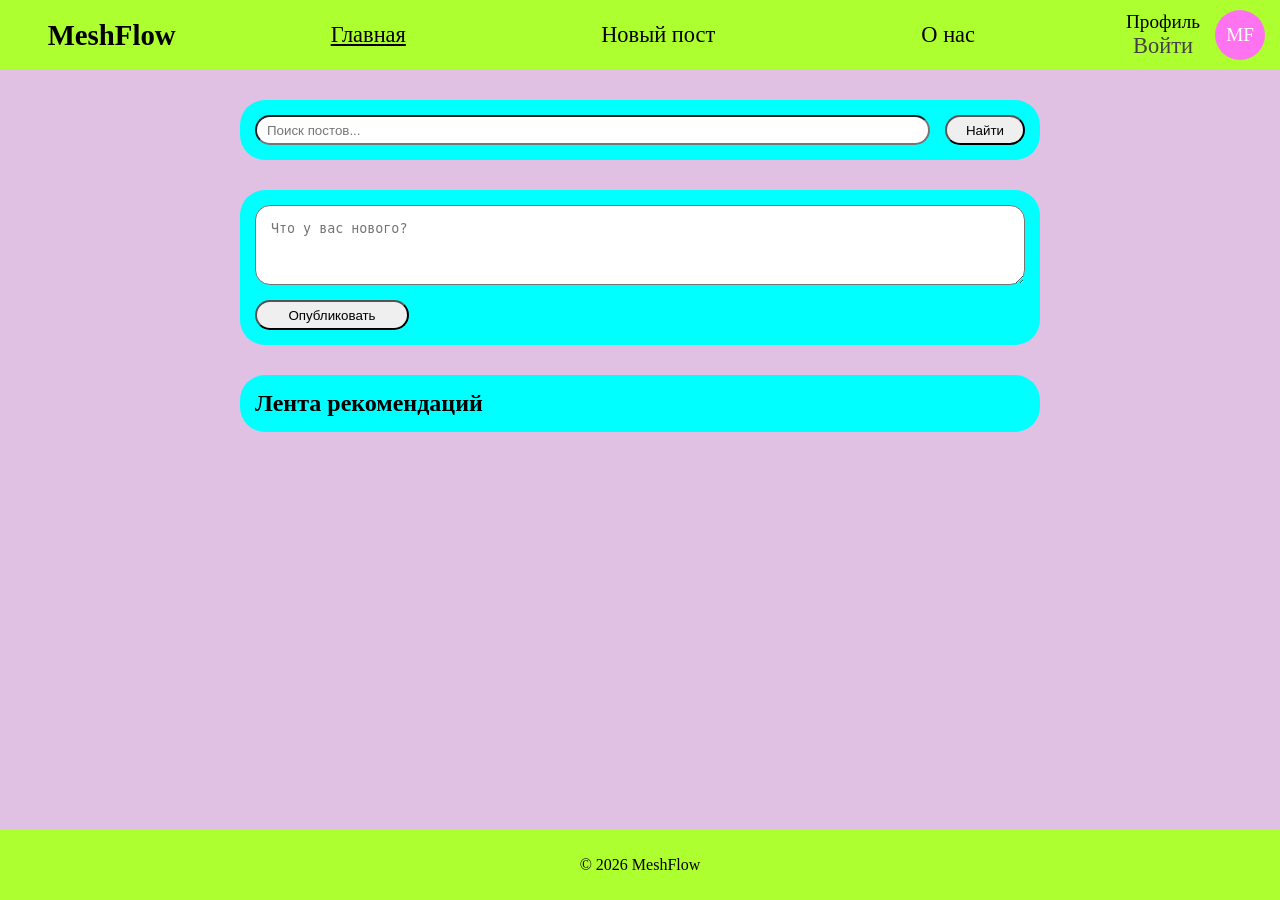
<file: index.html>
<!DOCTYPE html>
<html lang="en">
<head>
    <meta charset="UTF-8">
    <meta name="viewport" content="width=device-width, initial-scale=1.0">
    <title>MeshFlow - Главная</title>
    <link rel="stylesheet" href="css/main.css">
</head>
<body>
    <header>
        <h1>
            <a href="index.html">MeshFlow</a>
        </h1>
        <nav class="nav-section">
            <ul class="nav-list">
                <li class="nav-item"><a href="index.html" style="text-decoration: underline;">Главная</a></li>
                <li class="nav-item"><a href="new-post.html">Новый пост</a></li>
                <li class="nav-item"><a href="index.html">О нас</a></li>
            </ul>
        </nav>
        <div class="profile-section">
            <div class="profile-name">
                <span>Профиль</span>
                <a href="login.html" id="auth-link">Войти</a>
            </div>
            <div class="profile-icon" id="profile-icon">
                MF
            </div>
            <div class="profile-dropdown" id="profile-dropdown">
                <strong>Профиль</strong>
                <span id="profile-email">Пока тут пусто...</span>
                <button class="logout-btn" id="logout-btn">Выйти</button>
                <button class="auth-btn" id="auth-btn">Войти</button>
            </div>
        </div>
    </header>
    <main>
        <form class="search-section" role="search">
            <input type="text" class="search-bar" placeholder="Поиск постов...">
            <button type="submit" class="search-btn">Найти</button>
        </form>
        <section class="feed-section">
            <section class="create-post">
                <textarea placeholder="Что у вас нового?"></textarea>
                <button>Опубликовать</button>
            </section>
            <section class="posts-list" id="post-list">
                <h2>Лента рекомендаций</h2>
            </section>
            
        </section>
    </main>
    <footer>
        <span>© 2026 MeshFlow</span>
    </footer>
    <script src="js/main.js"></script>
</body>
</html>
</file>
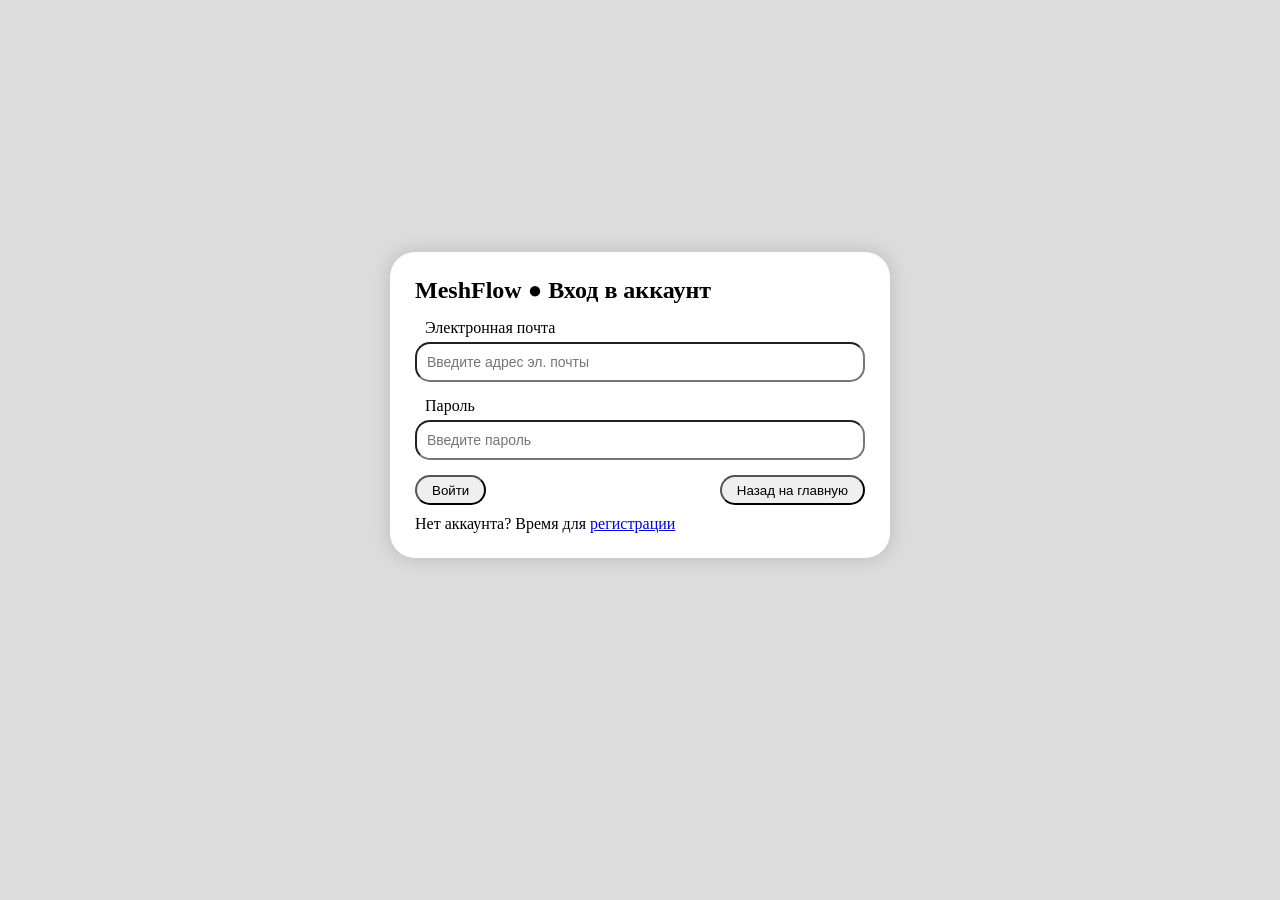
<file: login.html>
<!DOCTYPE html>
<html lang="ru">
<head>
    <meta charset="UTF-8">
    <meta name="viewport" content="width=device-width, initial-scale=1.0">
    <title>MeshFlow - вход</title>
    <link rel="stylesheet" href="css/login.css">
</head>
<body>
    <main>
        <div class="login-section">
            <h2> <a href="index.html">MeshFlow</a> ● Вход в аккаунт</h2>
            <form id="login-form">
                <label for="email-input">Электронная почта</label>
                <input type="email" id="email-input" placeholder="Введите адрес эл. почты" autocomplete>
                <label for="password-input">Пароль</label>
                <input type="password" id="password-input" placeholder="Введите пароль">
                <div class="button-group">
                    <button type="submit">Войти</button>
                    <button type="button" class="back-btn" id="back-btn">Назад на главную</button>
                </div>
            </form>
            <div class="login-footer">
                <span>Нет аккаунта? Время для </span>
                <a href="register.html">регистрации</a>
            </div>
        </div>
    </main>
    <script src="js/login.js"></script>
</body>
</html>
</file>
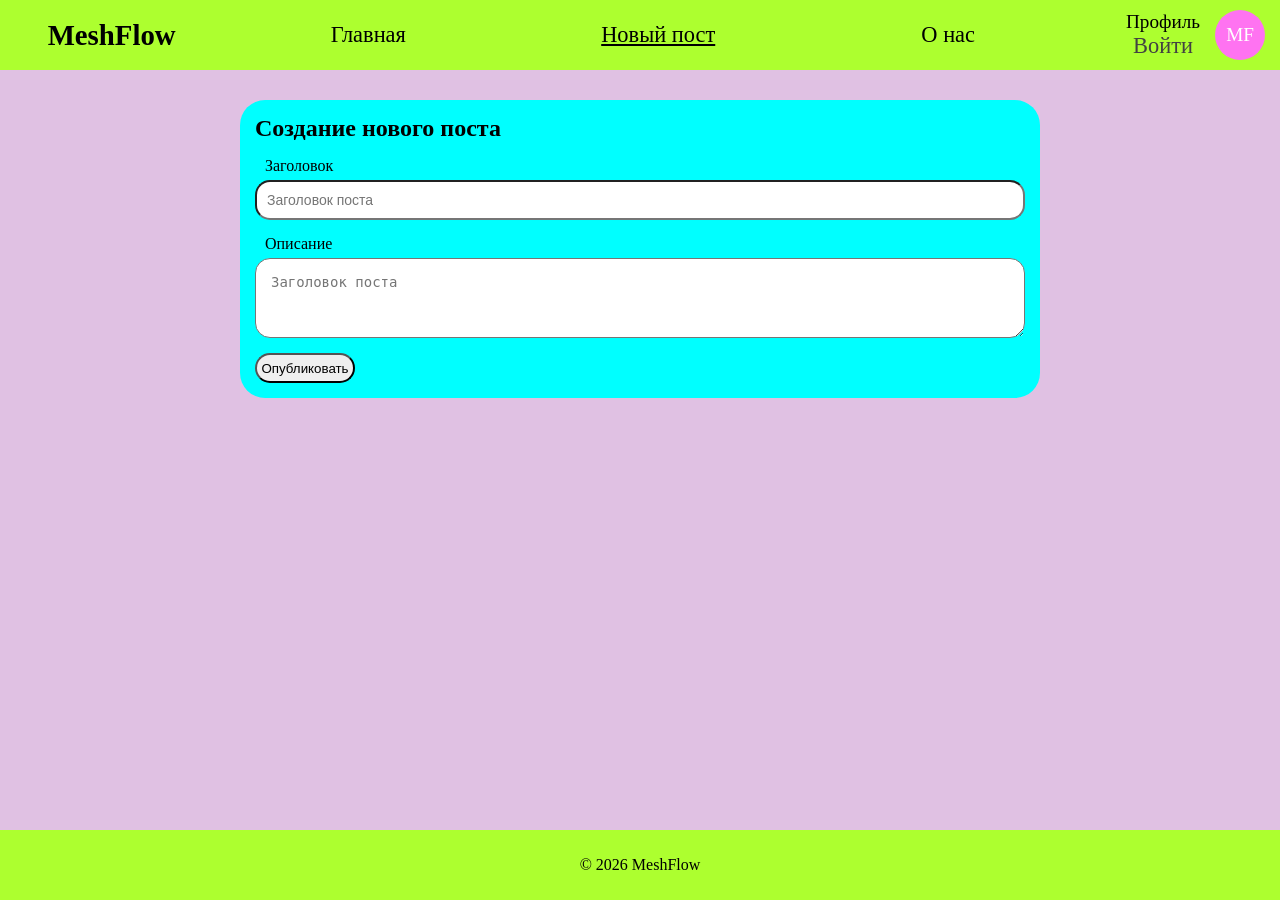
<file: new-post.html>
<!DOCTYPE html>
<html lang="en">
<head>
    <meta charset="UTF-8">
    <meta name="viewport" content="width=device-width, initial-scale=1.0">
    <title>MeshFlow - Создание поста</title>
    <link rel="stylesheet" href="css/main.css">
    <link rel="stylesheet" href="css/new-post.css">
</head>
<body>
    <header>
        <h1>
            <a href="index.html">MeshFlow</a>
        </h1>
        <nav class="nav-section">
            <ul class="nav-list">
                <li class="nav-item"><a href="index.html">Главная</a></li>
                <li class="nav-item"><a href="new-post.html" style="text-decoration: underline;">Новый пост</a></li>
                <li class="nav-item"><a href="index.html">О нас</a></li>
            </ul>
        </nav>
        <div class="profile-section">
            <div class="profile-name">
                <span>Профиль</span>
                <a href="login.html">Войти</a>
            </div>
            <div class="profile-icon" id="profile-icon">
                MF
            </div>
        </div>
    </header>
    <main>
        <section class="create-post">
            <h2>Создание нового поста</h2>
            <form id="create-post-form">
                <label for="new-post-title">Заголовок</label>
                <input type="text" id="new-post-title" placeholder="Заголовок поста">
                <label for="new-post-description">Описание</label>
                <textarea id="new-post-description" placeholder="Заголовок поста"></textarea>
                <button type="submit">Опубликовать</button>
            </form>
        </section>
    </main>
    <footer>
        <span>© 2026 MeshFlow</span>
    </footer>
    <script src="js/feed.js" type="module"></script>
</body>
</html>
</file>
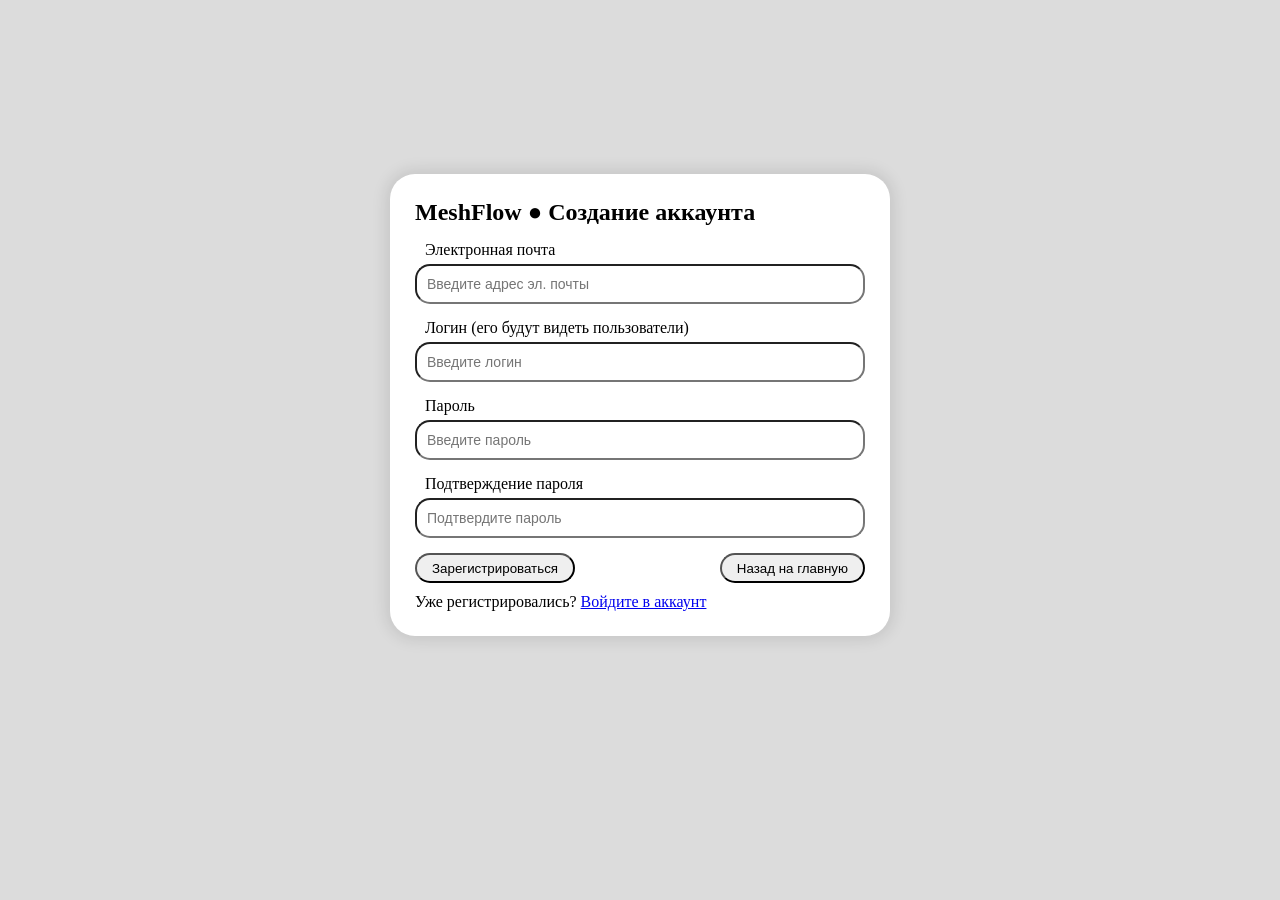
<file: register.html>
<!DOCTYPE html>
<html lang="ru">
<head>
    <meta charset="UTF-8">
    <meta name="viewport" content="width=device-width, initial-scale=1.0">
    <title>MeshFlow - регистрация</title>
    <link rel="stylesheet" href="css/login.css">
</head>
<body>
    <main>
        <div class="login-section">
            <h2> <a href="index.html">MeshFlow</a> ● Создание аккаунта</h2>
            <form id="register-form">
                <label for="email-input">Электронная почта</label>
                <input type="email" id="email-input" placeholder="Введите адрес эл. почты" autocomplete>
                <label for="login-input">Логин (его будут видеть пользователи)</label>
                <input type="text" id="login-input" placeholder="Введите логин" autocomplete>
                <label for="password-input">Пароль</label>
                <input type="password" id="password-input" placeholder="Введите пароль">
                <label for="confirm-input">Подтверждение пароля</label>
                <input type="password" id="confirm-input" placeholder="Подтвердите пароль">
                <div class="button-group">
                    <button type="submit">Зарегистрироваться</button>
                    <button type="button" class="back-btn" id="back-btn">Назад на главную</button>
                </div>
            </form>
            <div class="login-footer">
                <span>Уже регистрировались?</span>
                <a href="login.html">Войдите в аккаунт</a>
            </div>
        </div>
    </main>
    <script src="js/register.js"></script>
</body>
</html>
</file>
<file: css/main.css>
* {
    margin: 0;
    padding: 0;
    box-sizing: border-box;
}

body {
    background-color: #e0c1e3;
    min-height: 100vh;
    display: flex;
    flex-direction: column;
}

body > header, body > footer {
    display: flex;
    min-height: 70px;
    align-items: center;
    background-color: greenyellow;
}

header > h1 {
    width: 230px;
    text-align: center;
    font-weight: bold;
    font-size: 1.8rem;
}

h1 > a {
    text-decoration: none;
    color: black;
}

.nav-section {
    width: 70%;
}

.nav-list {
    display: flex;
    list-style: none;
    align-items: center;
}

.nav-item {
    flex: 1;
    text-align: center;
    font-size: 1.4rem;
}

.nav-item > a {
    text-decoration: none;
    display: inline-block;
    padding: 20px 20px;
    color: black;
}

.profile-section {
    width: 15%;
    display: flex;
    flex-direction: row;
    font-size: 1.2rem;
    align-items: center;
    justify-content: end;
    padding-right: 15px;
    gap: 15px;
}

.profile-name {
    display: flex;
    flex-direction: column;
}

.profile-name > a {
    text-decoration: none;
    font-size: 1.4rem;
    color: rgb(66, 66, 66);
    text-align: center;
}

.profile-icon {
    display: flex;
    height: 50px;
    width: 50px;
    border-radius: 50%;
    background-color: rgb(255, 115, 241);
    color:white;
    justify-content: center;
    align-items: center;
    flex-shrink: 0;
    user-select: none;
    cursor: pointer;
}

.profile-dropdown {
    display: none;
    position: absolute;
    background-color:peru;
    flex-direction: column;
    gap: 10px;
    text-align: center;
    top: 75px;
    border-radius: 15px;
    width: 200px;
    padding: 15px;
}

.profile-dropdown.active {
    display: flex;
}

.logout-btn {
    display: none;
    height: 30px;
    border-radius: 15px;
    background-color: red;
}

.logout-btn.active {
    display: block;
    height: 30px;
    border-radius: 15px;
    background-color: red;
}

.auth-btn {
    display: none;
    height: 30px;
    border-radius: 15px;
    background-color:chartreuse;
}

.auth-btn.active {
    display:block;
    height: 30px;
    border-radius: 15px;
    background-color:chartreuse;
}

main {
    width: calc(100% - 60px);
    max-width: 800px;
    margin: 0 auto;
    flex: 1;
}

.search-section {
    display: flex;
    align-items: center;
    background-color: aqua;
    margin-top: 30px;
    border-radius: 25px;
}

.search-bar {
    margin: 15px 15px;
    height: 30px;
    border-radius: 15px;
    padding: 10px;
    flex: 1;
    min-width: 10px;
}

.search-btn {
    height: 30px;
    border-radius: 15px;
    width: 10%;
    min-width: 60px;
    margin-right: 15px;
}

.create-post {
    background-color: aqua;
    border-radius: 25px;
    padding: 15px;
    margin-top: 30px;
}

.create-post > textarea {
    display: block;
    border-radius: 15px;
    width: 100%;
    min-height: 80px;
    max-height: 250px;
    resize: vertical;
    padding: 15px;
}

.create-post > button {
    height: 30px;
    border-radius: 15px;
    width: 20%;
    min-width: 125px;
    margin-top: 15px;
}

.posts-list {
    background-color: aqua;
    margin: 30px auto;
    border-radius: 25px;
    padding: 15px;
}

.posts-list > article {
    margin-top: 15px;
    background-color: rgb(250, 209, 2);
    padding: 15px;
    border-radius: 15px;
}

.channel-name, .post-time {
    font-size: 1.0em;
    color: dimgray;
}

.post-content > h2, .post-content > p, .post-actions {
    margin-top: 10px;
}

footer > span {
    width: 100%;
    text-align: center;
}
</file>
<file: css/login.css>
* {
    margin: 0;
    padding: 0;
    box-sizing: border-box;
}

body {
    background-color: gainsboro;
}

main {
    display: flex;
    justify-content: center;
    align-items: center;
    min-height: 90vh;
}

.login-section {
    width: 500px;
    background-color: white;
    border-radius: 25px;
    padding: 25px;

    box-shadow: 0 0 15px 4px rgba(0, 0, 0, 0.1);
}

h2 > a {
    text-decoration: none;
    color: black;
}

form {
    display: flex;
    flex-direction: column;
}

label {
    margin-top: 15px;
    padding-left: 10px;
}

input {
    margin-top: 5px;
    height: 40px;
    font-size: 14px;
    border-radius: 15px;
    padding-left: 10px;
}

.button-group {
    display: flex;
    flex-direction: row;
}

button {
    margin-top: 15px;
    align-self: flex-start;
    padding: 0 15px;
    height: 30px;
    border-radius: 15px;
}

.back-btn {
    align-self: flex-end;
    margin-left: auto;
}

.login-footer {
    margin-top: 10px;
}
</file>
<file: css/new-post.css>
.create-post > form {
    display: flex;
    flex-direction: column;
}

form > label {
    margin-top: 15px;
    padding-left: 10px;
}

form > input {
    margin-top: 5px;
    height: 40px;
    font-size: 14px;
    border-radius: 15px;
    padding-left: 10px;
}

form > textarea {
    display: block;
    border-radius: 15px;
    width: 100%;
    min-height: 80px;
    max-height: 250px;
    resize: vertical;
    padding: 15px;
    font-size: 14px;
    margin-top: 5px;
}

form > button {
    margin-top: 15px;
    width: 100px;
    height: 30px;
    border-radius: 15px;
}
</file>
